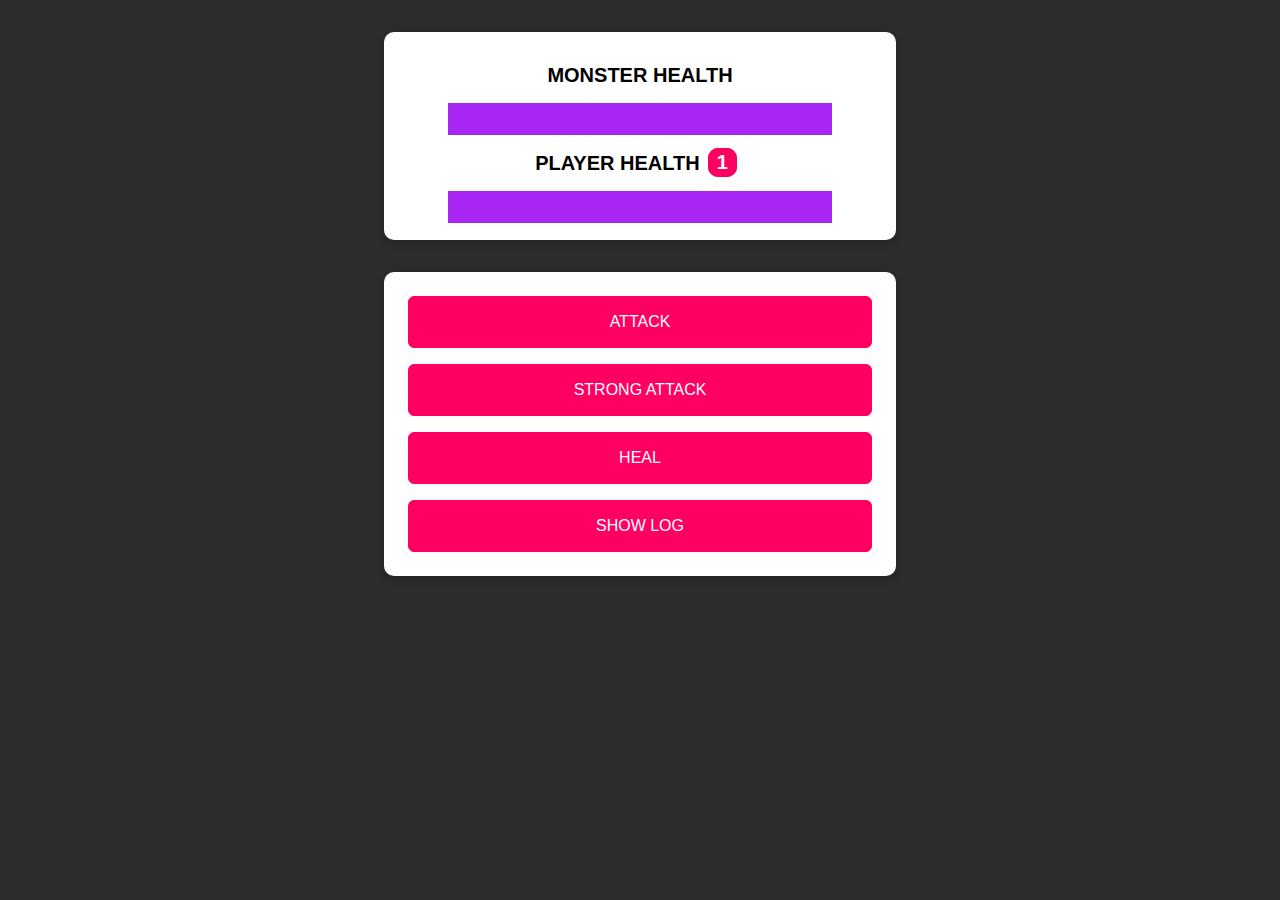
<file: Monster Killer Game/index.html>
<!DOCTYPE html>
<html lang="en">
  <head>
    <meta charset="UTF-8" />
    <meta name="viewport" content="width=device-width, initial-scale=1.0" />
    <meta http-equiv="X-UA-Compatible" content="ie=edge" />
    <title>Monster Killer</title>
    <link rel="stylesheet" href="assets/styles/app.css" />
    <script src="assets/scripts/vendor.js" defer></script>
    <script src="assets/scripts/app.js" defer></script>
  </head>
  <body>
    <section id="health-levels">
      <h2>MONSTER HEALTH</h2>
      <progress id="monster-health" max="100" value="100">100%</progress>
      <h2>PLAYER HEALTH<span id="bonus-life">1</span></h2>
      <progress id="player-health" max="100" value="100">100%</progress>
    </section>
    <section id="controls">
      <button id="attack-btn">ATTACK</button>
      <button id="strong-attack-btn">STRONG ATTACK</button>
      <button id="heal-btn">HEAL</button>
      <button id="log-btn">SHOW LOG</button>
    </section>
  </body>
</html>
</file>
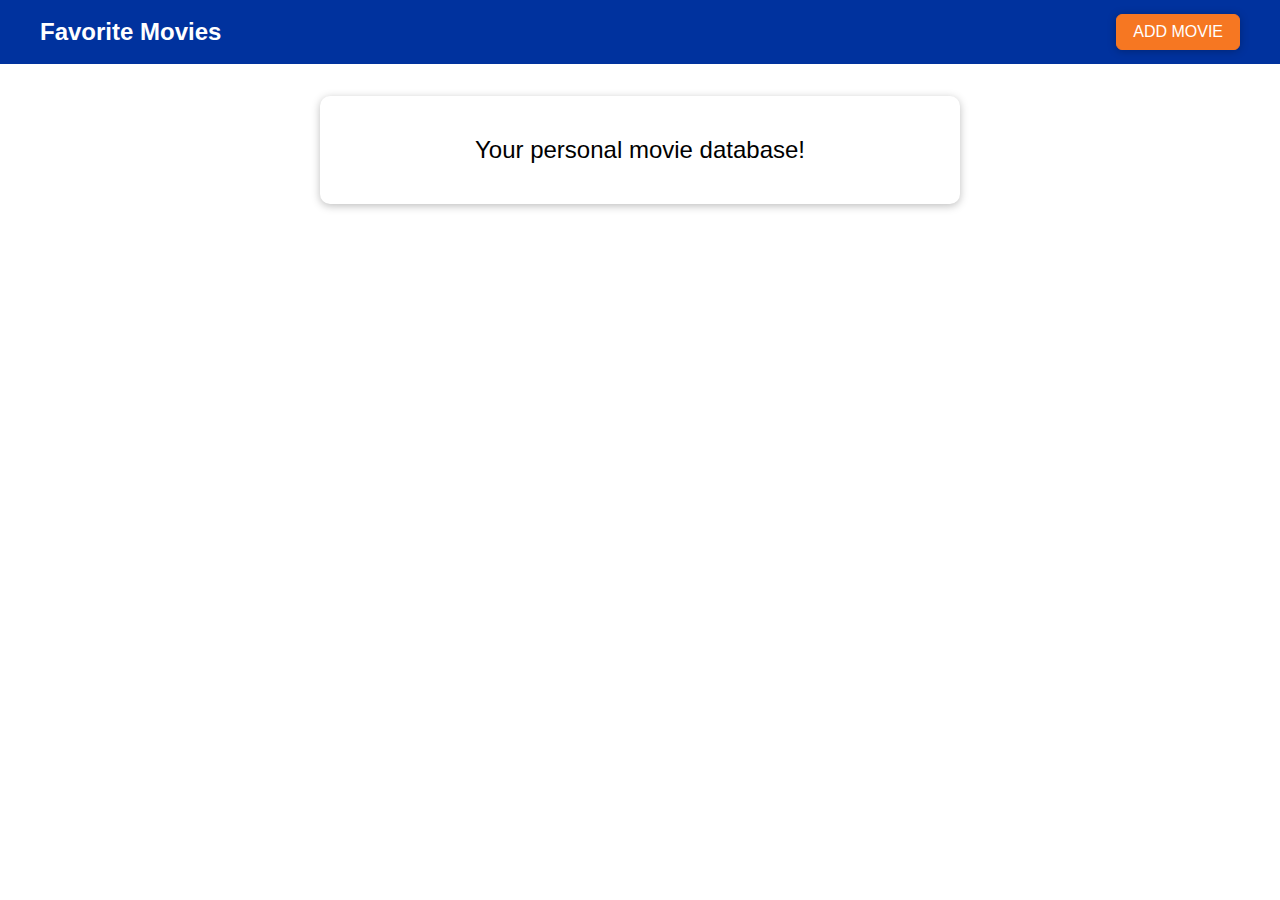
<file: My Movies Repo/index.html>
<!DOCTYPE html>
<html lang="en">
  <head>
    <meta charset="UTF-8" />
    <meta name="viewport" content="width=device-width, initial-scale=1.0" />
    <meta http-equiv="X-UA-Compatible" content="ie=edge" />
    <title>Favorite Movies</title>
    <link rel="stylesheet" href="assets/styles/app.css" />
    <script src="assets/scripts/app.js" defer></script>
  </head>
  <body>
    <div id="backdrop"></div>
    <!-- 3 ways to Select this Modal -->
    <div class="modal" id="add-modal">
      <div class="modal__content">
        <label for="title">Movie Title</label>
        <input type="text" name="title" id="title" />
        <label for="image-url">Image URL</label>
        <input type="text" name="image-url" id="image-url" />
        <label for="rating">Your Rating</label>
        <input
          type="number"
          step="1"
          max="5"
          min="1"
          name="rating"
          id="rating"
        />
      </div>
      <div class="modal__actions">
        <button class="btn btn--passive">Cancel</button>
        <button class="btn btn--success">Add</button>
      </div>
    </div>
    <div class="modal" id="delete-modal">
      <h2 class="modal__title">Are you sure?</h2>
      <p class="modal__content">
        Are you sure you want to delete this item? This action can't be made
        undone!
      </p>
      <div class="modal__actions">
        <button class="btn btn--passive">No (Cancel)</button>
        <button class="btn btn--danger">Yes</button>
      </div>
    </div>

    <header>
      <h1>Favorite Movies</h1>
      <button>ADD MOVIE</button>
    </header>

    <main>
      <section id="entry-text" class="card">
        <p>Your personal movie database!</p>
      </section>
      <ul id="movie-list"></ul>
    </main>
  </body>
</html>
</file>
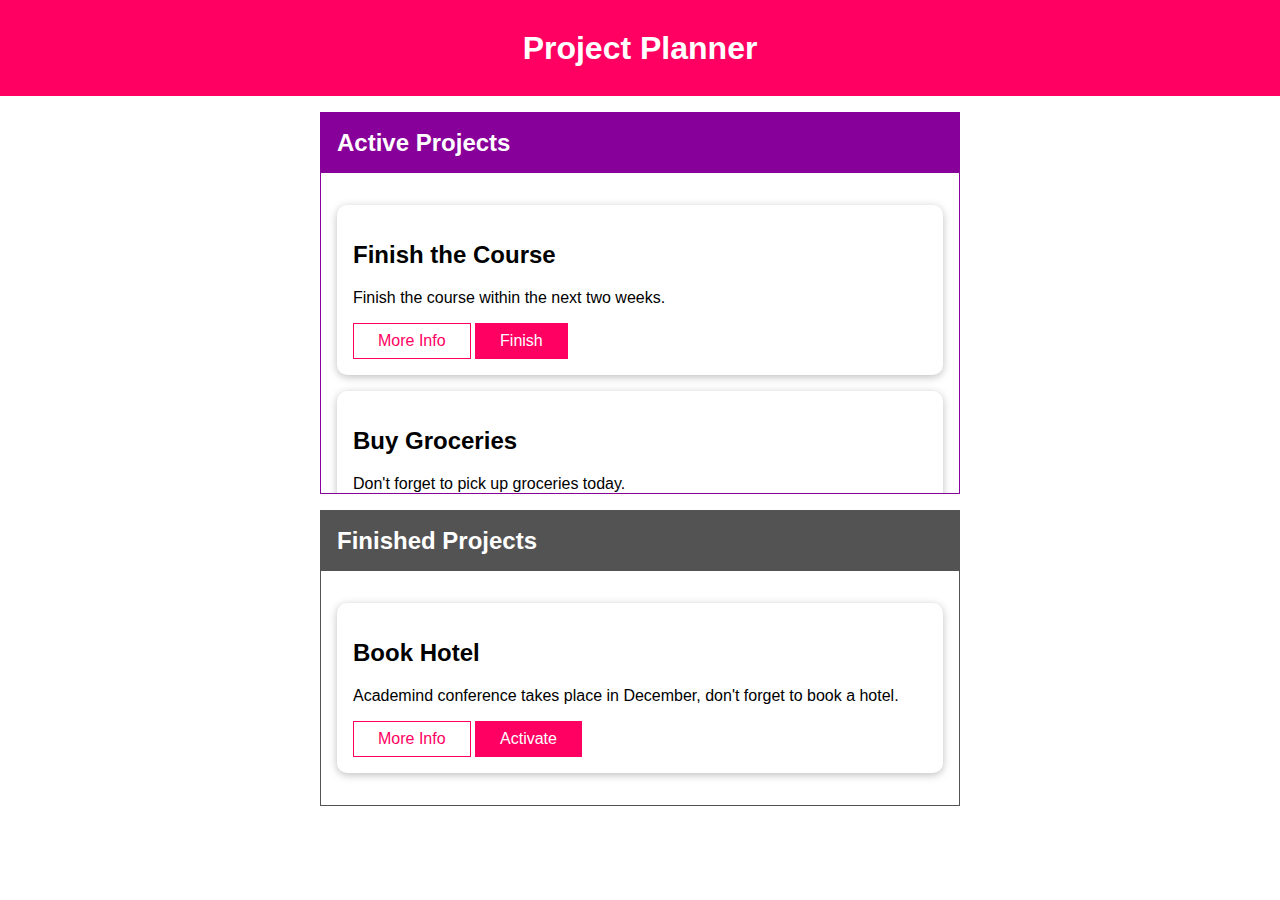
<file: Project Board/index.html>
<!DOCTYPE html>
<html lang="en">
  <head>
    <meta charset="UTF-8" />
    <meta name="viewport" content="width=device-width, initial-scale=1.0" />
    <meta http-equiv="X-UA-Compatible" content="ie=edge" />
    <title>Project Board</title>
    <link rel="stylesheet" href="assets/styles/app.css" />
    <script src="assets/scripts/app.js" defer></script>
  </head>
  <body>
    <header id="main-header">
      <h1>Project Planner</h1>
    </header>
    <section id="active-projects">
      <header>
        <h2>Active Projects</h2>
      </header>
      <ul>
        <li
          id="p1"
          data-extra-info="Got lifetime access, but would be nice to finish it soon!"
          class="card"
        >
          <h2>Finish the Course</h2>
          <p>Finish the course within the next two weeks.</p>
          <button class="alt">More Info</button>
          <button>Finish</button>
        </li>
        <li
          id="p2"
          data-extra-info="Not really a business topic but still important."
          class="card"
        >
          <h2>Buy Groceries</h2>
          <p>Don't forget to pick up groceries today.</p>
          <button class="alt">More Info</button>
          <button>Finish</button>
        </li>
      </ul>
    </section>
    <section id="finished-projects">
      <header>
        <h2>Finished Projects</h2>
      </header>
      <ul>
        <li
          id="p3"
          data-extra-info="Super important conference! Fictional but still!"
          class="card"
        >
          <h2>Book Hotel</h2>
          <p>
            Academind conference takes place in December, don't forget to book a
            hotel.
          </p>
          <button class="alt">More Info</button>
          <button>Activate</button>
        </li>
      </ul>
    </section>
  </body>
</html>
</file>
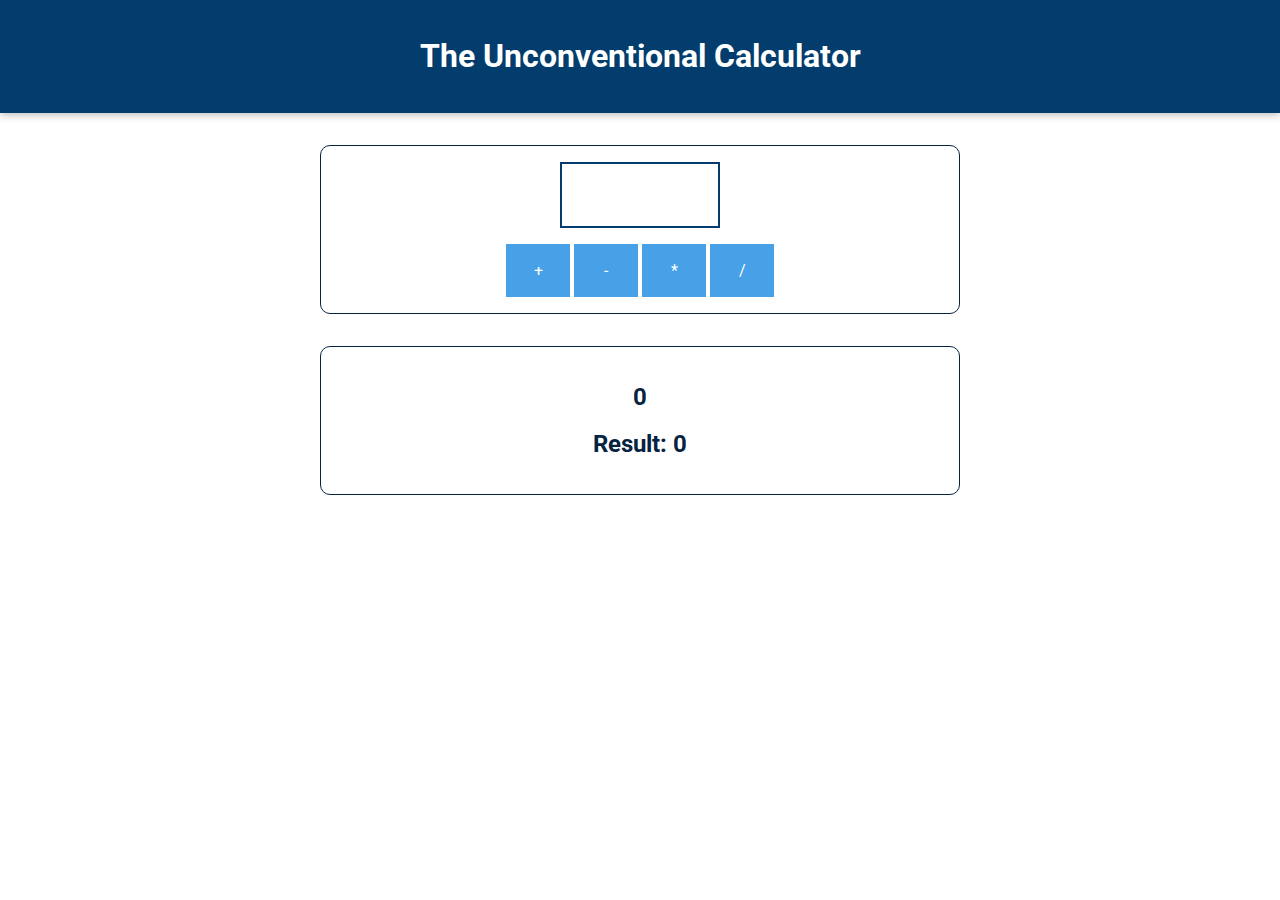
<file: Unconventional Calculator/index.html>
<!DOCTYPE html>
<html lang="en">
  <head>
    <meta charset="UTF-8" />
    <meta name="viewport" content="width=device-width, initial-scale=1.0" />
    <meta http-equiv="X-UA-Compatible" content="ie=edge" />
    <title>Unconventional Calci</title>
    <link
      href="https://fonts.googleapis.com/css?family=Roboto:400,700&display=swap"
      rel="stylesheet"
    />
    <link rel="stylesheet" href="assets/styles/app.css" />
    <!-- Integration Javascript with HTML -->
    <script src="assets/scripts/vendor.js" defer>
    </script>
    <script src="assets/scripts/app.js" defer>
    </script>
    <!-- defer : It loads the js files but does not executes them till the HTML code is parsed-->
  </head>
  <body>
    <header>
      <h1>The Unconventional Calculator</h1>
    </header>
    <section id="calculator">
      <input type="number" id="input-number" />
      <div id="calc-actions">
        <button type="button" id="btn-add">+</button>
        <button type="button" id="btn-subtract">-</button>
        <button type="button" id="btn-multiply">*</button>
        <button type="button" id="btn-divide">/</button>
      </div>
    </section>
    <section id="results">
      <h2 id="current-calculation">0</h2>
      <h2>Result: <span id="current-result">0</span></h2>
    </section>

  </body>
</html>
</file>
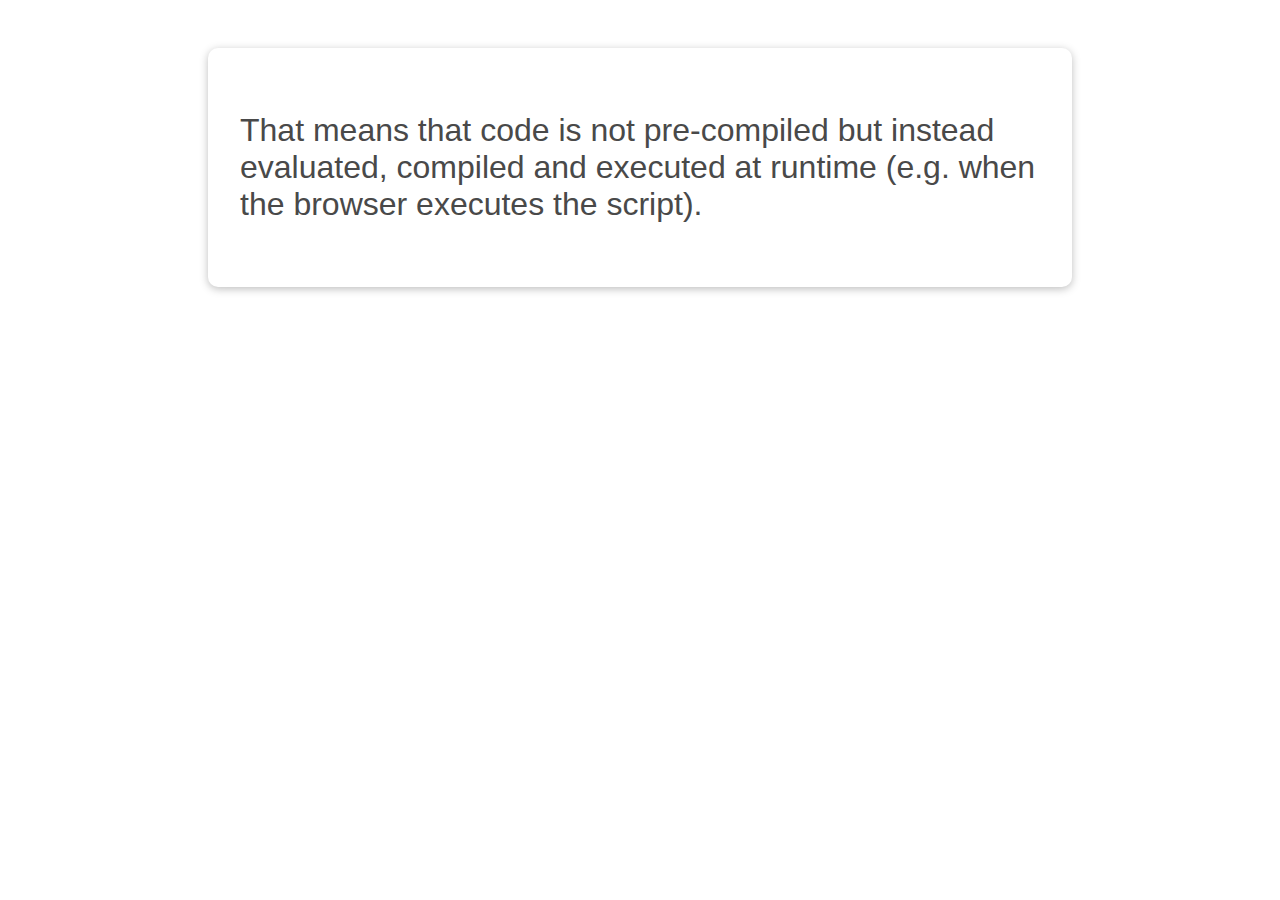
<file: Resume/info/dynamic.html>
<!DOCTYPE html>
<html lang="en">
  <head>
    <meta charset="UTF-8" />
    <meta name="viewport" content="width=device-width, initial-scale=1.0" />
    <meta http-equiv="X-UA-Compatible" content="ie=edge" />
    <title>Dynamic & Interpreted</title>
    <link rel="stylesheet" href="../assets/styles/info.css">
  </head>
  <body>
    <div id="info">
      <p>
        That means that code is not pre-compiled but instead evaluated, compiled
        and executed at runtime (e.g. when the browser executes the script).
      </p>
    </div>
  </body>
</html>
</file>
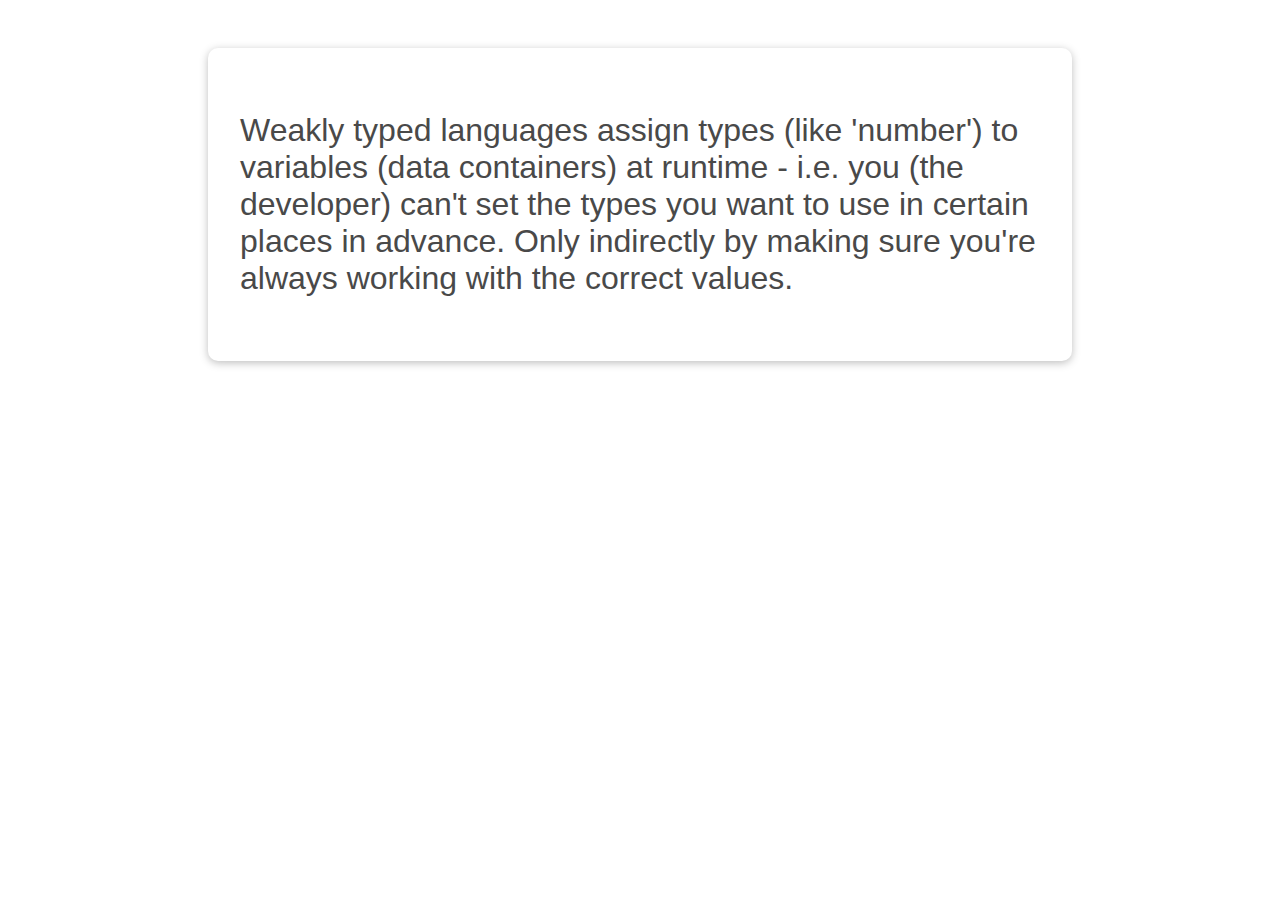
<file: Resume/info/weakly-typed.html>
<!DOCTYPE html>
<html lang="en">
  <head>
    <meta charset="UTF-8" />
    <meta name="viewport" content="width=device-width, initial-scale=1.0" />
    <meta http-equiv="X-UA-Compatible" content="ie=edge" />
    <title>Weakly Types</title>
    <link rel="stylesheet" href="../assets/styles/info.css" />
  </head>
  <body>
    <div id="info">
      <p>
        Weakly typed languages assign types (like 'number') to variables (data
        containers) at runtime - i.e. you (the developer) can't set the types
        you want to use in certain places in advance. Only indirectly by making
        sure you're always working with the correct values.
      </p>
    </div>
  </body>
</html>
</file>
<file: Monster Killer Game/assets/styles/app.css>
html {
  font-family: sans-serif;
}

body {
  background: #2c2c2c;
}

h2 {
  font-size: 1.25rem;
  margin: 1rem 0.5rem;
}

progress {
  -webkit-appearance: none;
  -moz-appearance: none;
  appearance: none;
  width: 80%;
  height: 2rem;
  color: #ff0062;
  border: 1px solid #a927f5;
}

progress[value]::-webkit-progress-bar,
progress[value] {
  background-color: #eee;
  box-shadow: 0 2px 5px rgba(0, 0, 0, 0.25) inset;
}

progress[value]::-webkit-progress-value {
  background-color: #a927f5;
  transition: all 0.2s ease-out;
}

progress[value]::-moz-progress-bar {
  background-color: #a927f5;
  transition: all 0.2s ease-out;
}

button {
  font: inherit;
  background: #ff0062;
  border: 1px solid #ff0062;
  color: white;
  padding: 1rem 2rem;
  border-radius: 6px;
  cursor: pointer;
  margin: 0.5rem;
}

button:focus {
  outline: none;
}

button:hover,
button:active {
  background: #a927f5;
  border-color: #a927f5;
}

#health-levels,
#controls {
  margin: 2rem auto;
  width: 30rem;
  text-align: center;
  border-radius: 10px;
  padding: 1rem;
  box-shadow: 0 2px 8px rgba(0, 0, 0, 0.25);
  background: white;
}

#controls {
  display: flex;
  flex-direction: column;
}

#bonus-life {
  font-weight: bold;
  color: white;
  background: #ff0062;
  border: 1px solid #ff0062;
  padding: 0.15rem 0.5rem;
  border-radius: 10px;
  text-align: center;
  margin: 0 0.5rem;
}
</file>
<file: My Movies Repo/assets/styles/app.css>
* {
  box-sizing: border-box;
}

html {
  font-family: sans-serif;
}

body {
  margin: 0;
}

button:focus {
  outline: none;
}

header {
  width: 100%;
  height: 4rem;
  display: flex;
  justify-content: space-between;
  align-items: center;
  padding: 0 2.5rem;
  background: #00329e;
}

header h1 {
  margin: 0;
  color: white;
  font-size: 1.5rem;
}

header button {
  font: inherit;
  padding: 0.5rem 1rem;
  background: #f67722;
  border: 1px solid #f67722;
  color: white;
  border-radius: 6px;
  box-shadow: 0 1px 8px rgba(0, 0, 0, 0.26);
  cursor: pointer;
}

header button:hover,
header button:active {
  background: #f3cc4b;
  border-color: #f3cc4b;
  color: #995200;
}

label {
  font-weight: bold;
  margin: 0.5rem 0;
  color: #464646;
}

input {
  font: inherit;
  border: 1px solid #ccc;
  padding: 0.4rem 0.2rem;
  color: #383838;
}

input:focus {
  outline: none;
  background: #fff1c4;
}

.btn {
  font: inherit;
  padding: 0.5rem 1.5rem;
  border: 1px solid #00329e;
  background: #00329e;
  color: white;
  border-radius: 6px;
  box-shadow: 0 1px 8px rgba(0, 0, 0, 0.26);
  cursor: pointer;
  margin: 0 0.5rem;
}

.btn:hover,
.btn:active {
  background: #f67722;
  border-color: #f67722;
}

.btn--passive {
  color: #00329e;
  background: transparent;
  border: none;
  box-shadow: none;
}

.btn--passive:hover,
.btn--passive:active {
  background: #aec6f8;
}

.btn--danger {
  background: #d30808;
  color: white;
  border-color: #d30808;
}

.btn--danger:hover,
.btn--danger:active {
  background: #ff3217;
  border-color: #ff3217;
}

.modal {
  position: fixed;
  z-index: 100;
  background: white;
  border-radius: 10px;
  width: 80%;
  top: 30vh;
  left: 10%;
  box-shadow: 0 2px 8px rgba(0, 0, 0, 0.26);
  display: none;
}

.modal.visible {
  display: block;
  animation: fade-slide-in 0.3s ease-out forwards;
}

.modal .modal__title {
  margin: 0;
  padding: 1rem;
  border-bottom: 1px solid #00329e;
  background: #00329e;
  color: white;
  border-radius: 10px 10px 0 0;
}

.modal .modal__content {
  padding: 1rem;
}

.modal .modal__actions {
  padding: 1rem;
  display: flex;
  justify-content: flex-end;
}

.movie-element {
  margin: 1rem 0;
  box-shadow: 0 2px 8px rgba(0, 0, 0, 0.26);
  border-radius: 10px;
  display: flex;
}

.movie-element h2,
.movie-element p {
  font-size: 1.25rem;
  margin: 0;
}

.movie-element h2 {
  color: #383838;
  margin-bottom: 1rem;
}

.movie-element p {
  color: white;
  display: inline;
  background: #f67722;
  padding: 0.25rem 1rem;
  border-radius: 15px;
}

.movie-element__image {
  flex: 1;
  border-radius: 10px 0 0 10px;
  overflow: hidden;
}

.movie-element__image img {
  height: 100%;
  width: 100%;
  object-fit: cover;
}

.movie-element__info {
  flex: 2;
  padding: 1rem;
}

.card {
  background: white;
  border-radius: 10px;
  box-shadow: 0 2px 8px rgba(0, 0, 0, 0.26);
}

#entry-text {
  width: 40rem;
  margin: 2rem auto;
  max-width: 80%;
  padding: 1rem;
}

#entry-text p {
  font-size: 1.5rem;
  text-align: center;
}

#movie-list {
  list-style: none;
  width: 40rem;
  max-width: 90%;
  margin: 1rem auto;
  padding: 0;
}

#backdrop {
  position: fixed;
  width: 100%;
  height: 100vh;
  top: 0;
  left: 0;
  background: rgba(0, 0, 0, 0.75);
  z-index: 10;
  pointer-events: none;
  display: none;
}

#backdrop.visible {
  display: block;
  pointer-events: all;
}

#add-modal .modal__content {
  display: flex;
  flex-direction: column;
}

@media (min-width: 768px) {
  .modal {
    width: 40rem;
    left: calc(50% - 20rem);
  }
}

@keyframes fade-slide-in {
  from {
    transform: translateY(-5rem);
  }
  to {
    transform: translateY(0);
  }
}
</file>
<file: Project Board/assets/styles/app.css>
* {
  box-sizing: border-box;
}

html {
  font-family: sans-serif;
}

body {
  margin: 0;
}

#main-header {
  width: 100%;
  height: 6rem;
  display: flex;
  justify-content: center;
  align-items: center;
  background: #ff0062;
}

#main-header h1 {
  color: white;
  margin: 0;
}

footer {
  position: absolute;
  bottom: 0;
  left: 0;
  width: 100%;
  text-align: center;
}

ul {
  list-style: none;
  margin: 0;
  padding: 0;
}

li {
  margin: 1rem 0;
}

section {
  margin: 1rem auto;
  width: 40rem;
  max-width: 90%;
}

section ul {
  padding: 1rem;
  max-height: 20rem;
  overflow: scroll;
}

section > h2 {
  color: white;
  margin: 0;
}

button {
  font: inherit;
  background: #ff0062;
  color: white;
  border: 1px solid #ff0062;
  padding: 0.5rem 1.5rem;
  cursor: pointer;
}

button.alt {
  background: white;
  color: #ff0062;
}

button:focus {
  outline: none;
}

button:hover,
button:active {
  background: #ff2579;
  border-color: #ff2579;
  color: white;
}

.card {
  border-radius: 10px;
  box-shadow: 0 2px 8px rgba(0, 0, 0, 0.26);
  padding: 1rem;
  background: white;
}

#active-projects {
  border: 1px solid #870099;
}

#active-projects > header {
  background: #870099;
  padding: 1rem;
  display: flex;
  justify-content: space-between;
  align-items: center;
}

#active-projects header h2 {
  color: white;
  margin: 0;
}

#finished-projects {
  border: 1px solid #535353;
}

#finished-projects > header {
  background: #535353;
  padding: 1rem;
  display: flex;
  justify-content: space-between;
  align-items: center;
}

#finished-projects header h2 {
  color: white;
  margin: 0;
}
</file>
<file: Unconventional Calculator/assets/styles/app.css>
* {
  box-sizing: border-box;
}

html {
  font-family: 'Roboto', open-sans;
}

body {
  margin: 0;
}

header {
  background: #023d6d;
  color: white;
  padding: 1rem;
  text-align: center;
  box-shadow: 0 2px 8px rgba(0, 0, 0, 0.26);
  width: 100%;
}

#results,
#calculator {
  margin: 2rem auto;
  width: 40rem;
  max-width: 90%;
  border: 1px solid #062341;
  border-radius: 10px;
  padding: 1rem;
  color: #062341;
}

#results {
  text-align: center;
}

#calculator input {
  font: inherit;
  font-size: 3rem;
  border: 2px solid #023d6d;
  width: 10rem;
  padding: 0.15rem;
  margin: auto;
  display: block;
  color: #023d6d;
  text-align: center;
}

#calculator input:focus {
  outline: none;
}

#calculator button {
  font: inherit;
  background: #48a0e7;
  color: white;
  border: 1px solid #48a0e7;
  padding: 1rem;
  cursor: pointer;
}

#calculator button:focus {
  outline: none;
}

#calculator button:hover,
#calculator button:active {
  background: #092e4d;
  border-color: #092e4d;
}

#calc-actions button {
  width: 4rem;
}

#calc-actions {
  margin-top: 1rem;
  text-align: center;
}
</file>
<file: Resume/assets/styles/info.css>
#info {
  font-family: sans-serif;
  font-size: 2rem;
  color: #494949;
  width: 90%;
  max-width: 50rem;
  margin: 3rem auto;
  box-shadow: 0 2px 8px rgba(0, 0, 0, 0.26);
  border-radius: 10px;
  padding: 2rem;
}
</file>
